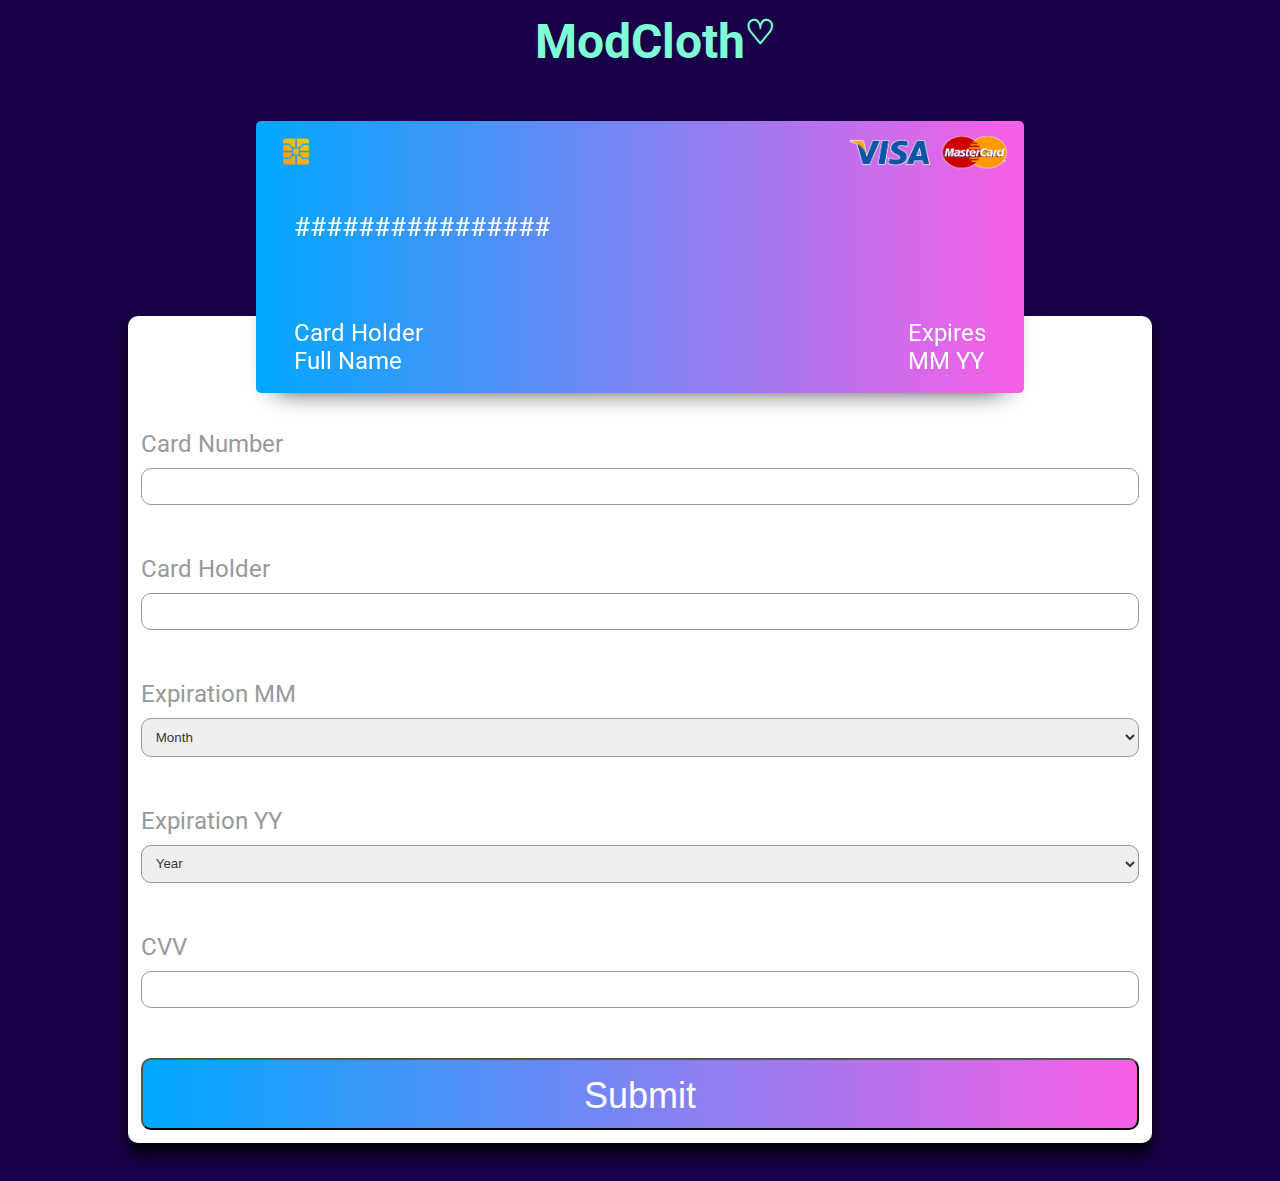
<file: creditCard.html>
<!DOCTYPE html>
<html lang="en">
<head>
    <meta charset="UTF-8">
    <meta http-equiv="X-UA-Compatible" content="IE=edge">
    <meta name="viewport" content="width=device-width, initial-scale=1.0">
    <title>Modcloth</title>
    <link rel="icon" href="Main icon.webp" type="image/x-icon">
    <link rel="stylesheet" href="creditCard.css">
    <script defer src="creditCard.JS"></script>
</head>
<body>
    <header>
        <h1><a href="index.html"> ModCloth</a></h1>
    </header>
    <main>
        <div class="container">
            <div class="card-container">
                <div class="front">
                    <div class="image">
                        <img src="./Images/chip.png" alt="">
                        <img  class="visa"src="./Images/visa.png" alt="">
                    </div>
                    <div class="card-number-box">################</div>
                    <div class="flexbox">
                        <div class="box">
                            <span>Card Holder</span>
                            <div class="card-holder-name">Full Name</div>
                        </div>
                        <div class="box">
                            <span>Expires</span>
                            <div class="expiration">
                                <span class="exp-month">MM</span>
                                <span class="exp-year">YY</span>
                            </div>
                        </div>
                    </div>
                </div>
                <div class="backSide">
                    <div class="blackLine"></div>
                    <div class="cvvInfo">
                        <span>CVV</span>
                        <div class="cvvInfoBox"></div>
                        <img src="./Images/visa.png" alt="">
                    </div> 
                </div>
            </div>
            <form action="">
                <div class="inputBox">
                    <span>Card Number</span>
                    <input type="text" maxlength="16" class="card-number-input">
                </div>
                <div class="inputBox">
                    <span>Card Holder</span>
                    <input type="text" class="card-holder-input">
                </div>
                <div class="flexBox">
                    <div class="inputBox">
                        <span>Expiration MM</span>
                        <select name="" id="" class="month-input">
                            <option value="month" selected disabled>Month</option>
                            <option value="01">01</option>
                            <option value="02">02</option>
                            <option value="03">03</option>
                            <option value="04">04</option>
                            <option value="05">05</option>
                            <option value="06">06</option>
                            <option value="07">07</option>
                            <option value="08">08</option>
                            <option value="09">09</option>
                            <option value="10">10</option>
                            <option value="11">11</option>
                            <option value="12">12</option>
                        </select>
                    </div>
                    <div class="inputBox">
                        <span>Expiration YY</span>
                        <select name="" id="" class="year-input">
                            <option value="year" selected disabled>Year</option>
                            <option value="2023">2023</option>
                            <option value="2024">2024</option>
                            <option value="2025">2025</option>
                            <option value="2026">2026</option>
                            <option value="2027">2027</option>
                            <option value="2028">2028</option>
                            <option value="2029">2029</option>
                            <option value="2030">2030</option>
                            <option value="2031">2031</option>
                            <option value="2032">2032</option>
                            <option value="2033">2033</option>
                            <option value="2034">2034</option>
                        </select>
                    </div>
                    <div class="inputBox">
                        <span>CVV</span>
                        <input type="text" maxlength="4"class="cvv-input">
                    </div>
                </div>
                    <button type="submit" value="Submit" class="submit-btn">Submit</button>
            </form>
        </div>
    </main>
</body>
</html>
</file>
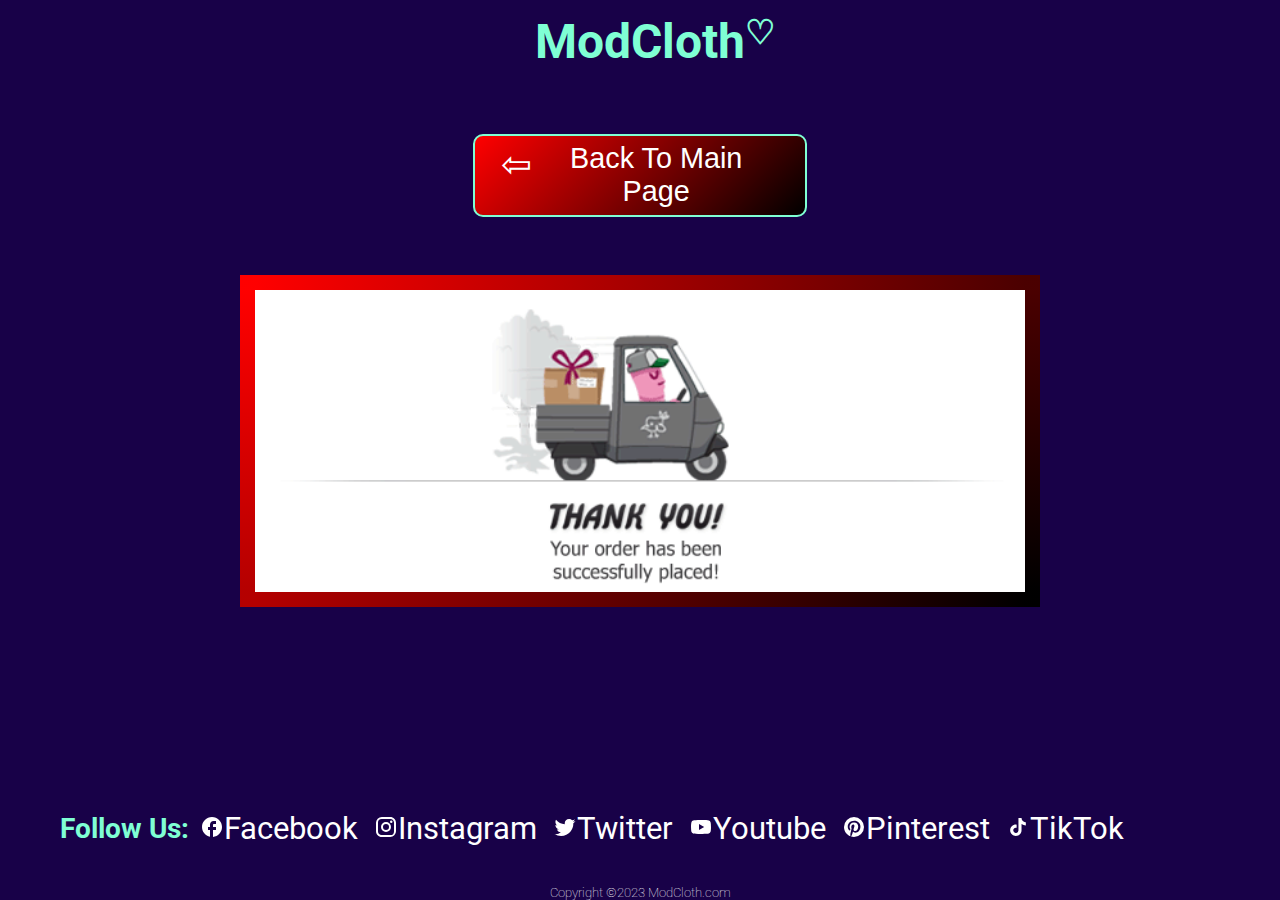
<file: Purchase.html>
<!DOCTYPE html>
<html lang="en">
<head>
    <meta charset="UTF-8">
    <meta http-equiv="X-UA-Compatible" content="IE=edge">
    <meta name="viewport" content="width=device-width, initial-scale=1.0">
    <title>ModCloth</title>
    <link rel="icon" href="Main icon.webp" type="image/x-icon">
    <link rel="stylesheet" href="Purchase.css">
</head>
<body>
    <header>
        <h1><a href="index.html"> ModCloth</a></h1>
        <a href="index.html"><button><span>⇦</span>Back To Main Page</button></a>
    </header>
    <main>
        <div class="mainDiv1">
            <figure>
                <img src="./Images/post-purchase-800x600.gif" alt="">
            </figure>
        </div>
    </main>
    <footer>
            <!-- <img src="FoooterFollow.webp" alt=""> -->
            <div class="icons">
                <h3>Follow Us:</h3>
                <nav>
                    <ul >
                        <li><a href="https://www.facebook.com/ModCloth"><svg xmlns="http://www.w3.org/2000/svg" width="1em" height="1em" viewBox="0 0 24 24"><path fill="currentColor" d="M22 12c0-5.52-4.48-10-10-10S2 6.48 2 12c0 4.84 3.44 8.87 8 9.8V15H8v-3h2V9.5C10 7.57 11.57 6 13.5 6H16v3h-2c-.55 0-1 .45-1 1v2h3v3h-3v6.95c5.05-.5 9-4.76 9-9.95z"/></svg><span>Facebook</span></a></li>
                        <li><a href="https://www.instagram.com/modcloth/"><svg xmlns="http://www.w3.org/2000/svg" width="1em" height="1em" viewBox="0 0 24 24"><path fill="currentColor" d="M7.8 2h8.4C19.4 2 22 4.6 22 7.8v8.4a5.8 5.8 0 0 1-5.8 5.8H7.8C4.6 22 2 19.4 2 16.2V7.8A5.8 5.8 0 0 1 7.8 2m-.2 2A3.6 3.6 0 0 0 4 7.6v8.8C4 18.39 5.61 20 7.6 20h8.8a3.6 3.6 0 0 0 3.6-3.6V7.6C20 5.61 18.39 4 16.4 4H7.6m9.65 1.5a1.25 1.25 0 0 1 1.25 1.25A1.25 1.25 0 0 1 17.25 8A1.25 1.25 0 0 1 16 6.75a1.25 1.25 0 0 1 1.25-1.25M12 7a5 5 0 0 1 5 5a5 5 0 0 1-5 5a5 5 0 0 1-5-5a5 5 0 0 1 5-5m0 2a3 3 0 0 0-3 3a3 3 0 0 0 3 3a3 3 0 0 0 3-3a3 3 0 0 0-3-3Z"/></svg><span>Instagram</span></a>
                        </li>
                        <li><a href="https://twitter.com/ModCloth"><svg xmlns="http://www.w3.org/2000/svg" width="1em" height="1em" viewBox="0 0 24 24"><path fill="currentColor" d="M22.46 6c-.77.35-1.6.58-2.46.69c.88-.53 1.56-1.37 1.88-2.38c-.83.5-1.75.85-2.72 1.05C18.37 4.5 17.26 4 16 4c-2.35 0-4.27 1.92-4.27 4.29c0 .34.04.67.11.98C8.28 9.09 5.11 7.38 3 4.79c-.37.63-.58 1.37-.58 2.15c0 1.49.75 2.81 1.91 3.56c-.71 0-1.37-.2-1.95-.5v.03c0 2.08 1.48 3.82 3.44 4.21a4.22 4.22 0 0 1-1.93.07a4.28 4.28 0 0 0 4 2.98a8.521 8.521 0 0 1-5.33 1.84c-.34 0-.68-.02-1.02-.06C3.44 20.29 5.7 21 8.12 21C16 21 20.33 14.46 20.33 8.79c0-.19 0-.37-.01-.56c.84-.6 1.56-1.36 2.14-2.23Z"/></svg><span>Twitter</span></a>
                        </li>
                        <li><a href="https://www.youtube.com/user/ModCloth"><svg xmlns="http://www.w3.org/2000/svg" width="1em" height="1em" viewBox="0 0 24 24"><path fill="currentColor" d="m10 15l5.19-3L10 9v6m11.56-7.83c.13.47.22 1.1.28 1.9c.07.8.1 1.49.1 2.09L22 12c0 2.19-.16 3.8-.44 4.83c-.25.9-.83 1.48-1.73 1.73c-.47.13-1.33.22-2.65.28c-1.3.07-2.49.1-3.59.1L12 19c-4.19 0-6.8-.16-7.83-.44c-.9-.25-1.48-.83-1.73-1.73c-.13-.47-.22-1.1-.28-1.9c-.07-.8-.1-1.49-.1-2.09L2 12c0-2.19.16-3.8.44-4.83c.25-.9.83-1.48 1.73-1.73c.47-.13 1.33-.22 2.65-.28c1.3-.07 2.49-.1 3.59-.1L12 5c4.19 0 6.8.16 7.83.44c.9.25 1.48.83 1.73 1.73Z"/></svg><span>Youtube</span></a>
                        </li>
                        <li><a href="https://www.pinterest.com/modcloth/"><svg xmlns="http://www.w3.org/2000/svg" width="1em" height="1em" viewBox="0 0 24 24"><path fill="currentColor" d="M9.04 21.54c.96.29 1.93.46 2.96.46a10 10 0 0 0 10-10A10 10 0 0 0 12 2A10 10 0 0 0 2 12c0 4.25 2.67 7.9 6.44 9.34c-.09-.78-.18-2.07 0-2.96l1.15-4.94s-.29-.58-.29-1.5c0-1.38.86-2.41 1.84-2.41c.86 0 1.26.63 1.26 1.44c0 .86-.57 2.09-.86 3.27c-.17.98.52 1.84 1.52 1.84c1.78 0 3.16-1.9 3.16-4.58c0-2.4-1.72-4.04-4.19-4.04c-2.82 0-4.48 2.1-4.48 4.31c0 .86.28 1.73.74 2.3c.09.06.09.14.06.29l-.29 1.09c0 .17-.11.23-.28.11c-1.28-.56-2.02-2.38-2.02-3.85c0-3.16 2.24-6.03 6.56-6.03c3.44 0 6.12 2.47 6.12 5.75c0 3.44-2.13 6.2-5.18 6.2c-.97 0-1.92-.52-2.26-1.13l-.67 2.37c-.23.86-.86 2.01-1.29 2.7v-.03Z"/></svg><span>Pinterest</span></a>
                        </li>
                        <li><a href="https://www.tiktok.com/@modcloth"><svg xmlns="http://www.w3.org/2000/svg" width="1em" height="1em" viewBox="0 0 24 24"><path fill="currentColor" d="M16.6 5.82s.51.5 0 0A4.278 4.278 0 0 1 15.54 3h-3.09v12.4a2.592 2.592 0 0 1-2.59 2.5c-1.42 0-2.6-1.16-2.6-2.6c0-1.72 1.66-3.01 3.37-2.48V9.66c-3.45-.46-6.47 2.22-6.47 5.64c0 3.33 2.76 5.7 5.69 5.7c3.14 0 5.69-2.55 5.69-5.7V9.01a7.35 7.35 0 0 0 4.3 1.38V7.3s-1.88.09-3.24-1.48z"/></svg><span>TikTok</span></a>
                        </li>
                    </ul>
                </nav>    
            </div>
            <p Class="CopyFooter">Copyright &copy;2023 ModCloth.com</p>
        
    </footer>
</body>
</html>
</file>
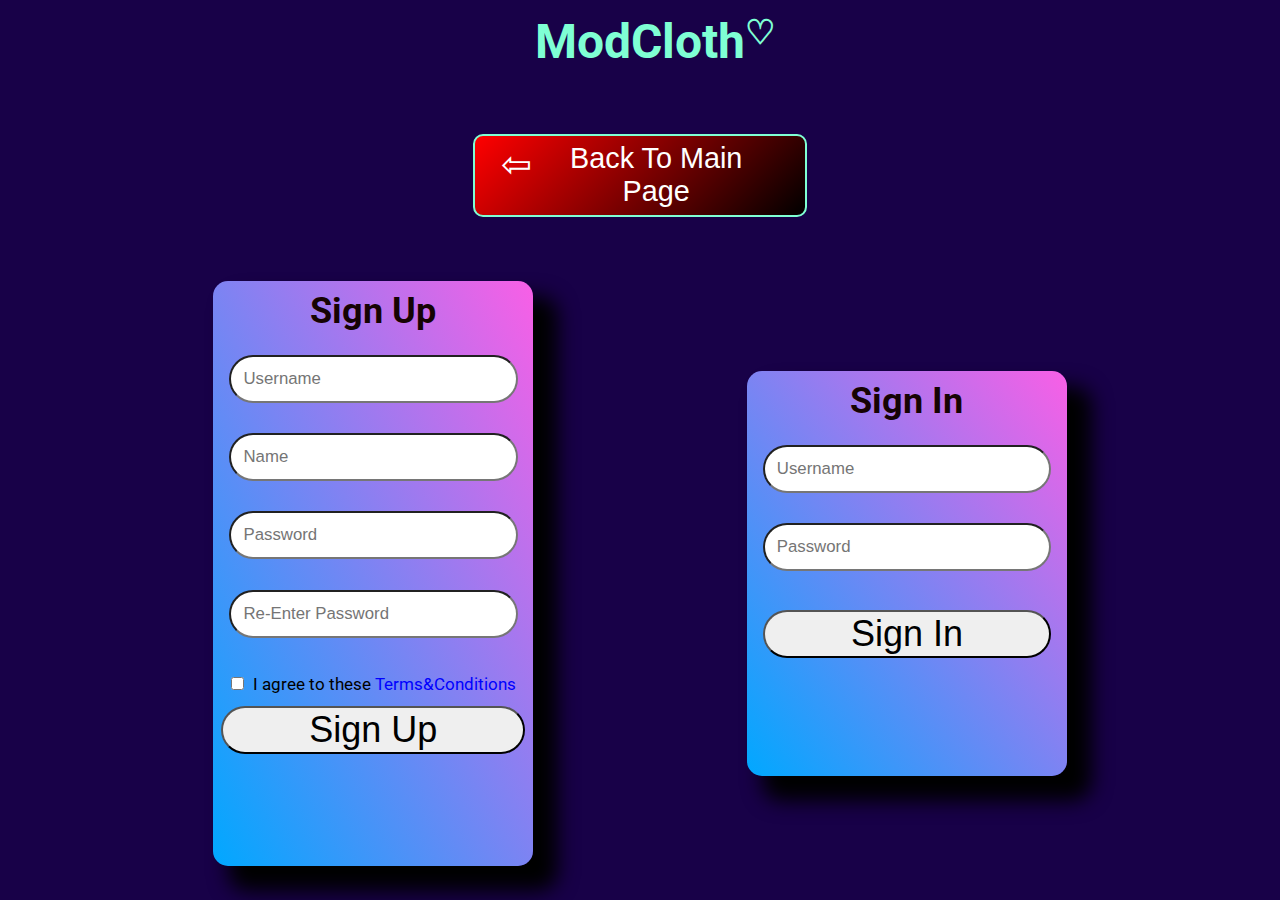
<file: SignIn.html>
<!DOCTYPE html>
<html lang="en">
<head>
    <meta charset="UTF-8">
    <meta http-equiv="X-UA-Compatible" content="IE=edge">
    <meta name="viewport" content="width=device-width, initial-scale=1.0">
    <title>ModCloth</title>
    <link rel="icon" href="Main icon.webp" type="image/x-icon">
    <link rel="stylesheet" href="SignIn.css">
    <script defer src="index2.js"></script>
</head>
<body>
    <header>
        <h1><a href="index.html"> ModCloth</a></h1>
        <a href="index.html"><button><span>⇦</span>Back To Main Page</button></a>
    </header>
    <main>
        <div class="Sign">
            <form  class="Signup" id="Form1" action="https:httpbin.org/get" method="get">
                    <h2>Sign Up</h2>
                    <div class="inputs">
                        <input type="text" autocomplete="on" placeholder="Username" required>
                        <input type="text" autocomplete="on" placeholder="Name" required>
                        <input type="password" autocomplete="on" placeholder="Password" required>
                        <input type="password" autocomplete="on" placeholder="Re-Enter Password" required>
                    </div>
                    <div class="terms">
                        <input autocomplete="on" type="checkbox" required>
                        <label for="checkbox">I agree to these <a href="">Terms&Conditions</a></label>
                        <br>
                        <button type="submit" class="SignupButton" required>Sign Up</button>
                    </div>
            </form>
            <form class="Signin"id="Form2" action="https:httpbin.org/get" method="get">
                    <h2>Sign In</h2>
                    <div class="inputs">
                        <input type="text" autocomplete="on" placeholder="Username" required>
                        <input type="password" autocomplete="on" placeholder="Password" required>
                        <button type="submit"class="SigninButton">Sign In</button>
                </div>
            </form>
        </div>
    </main>
</body>
</html>
</file>
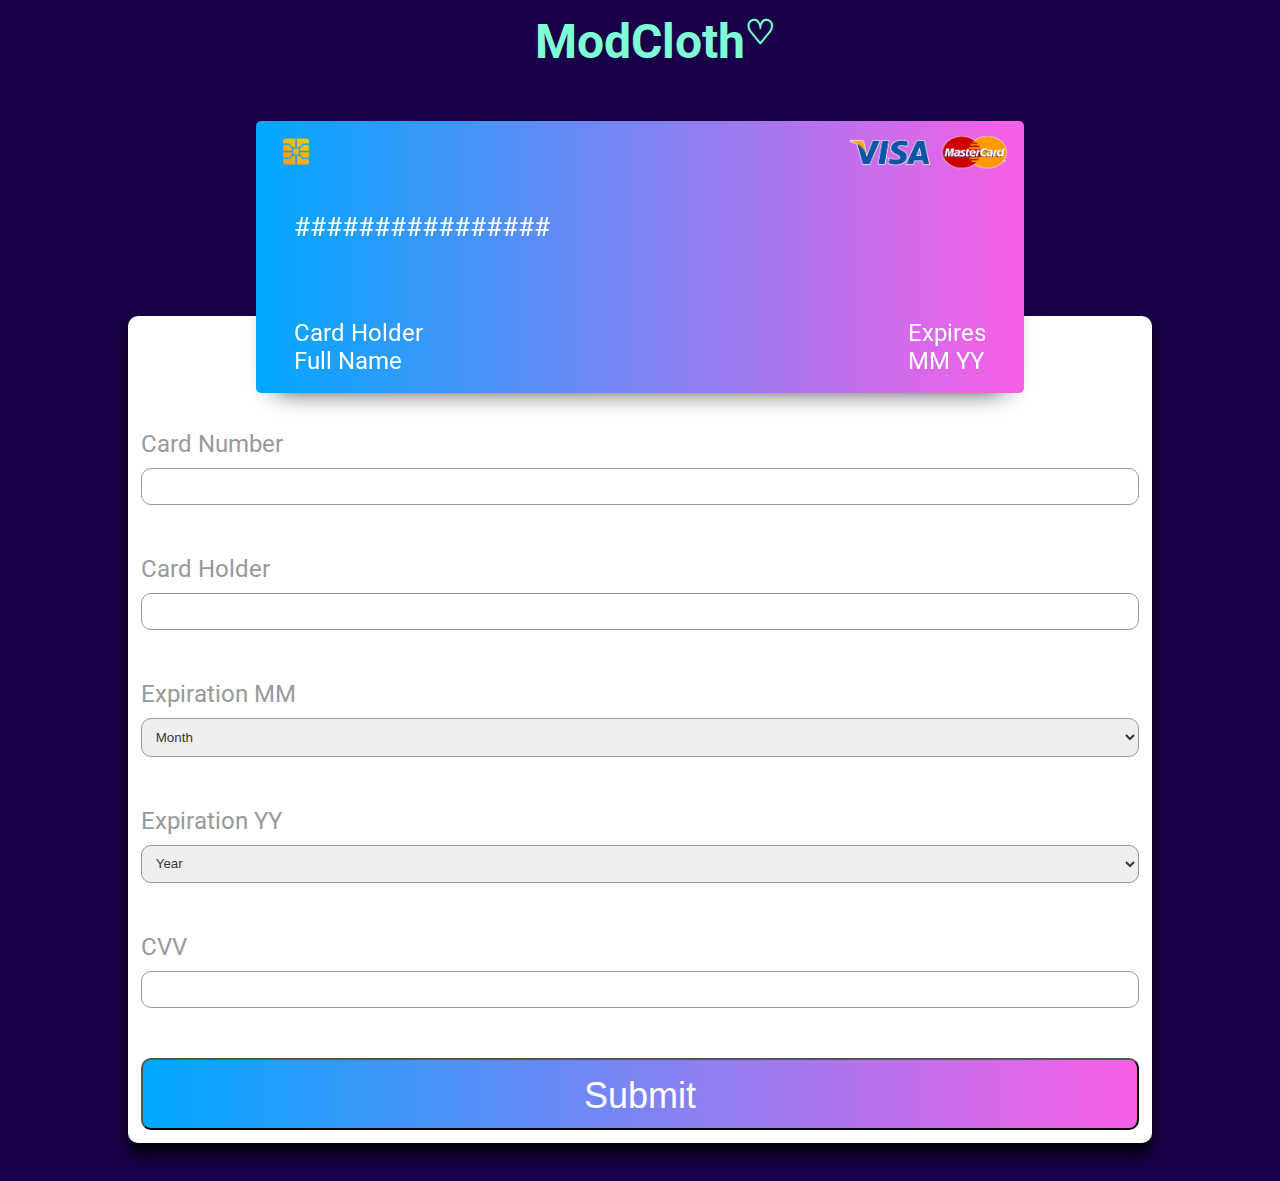
<file: Html/creditCard.html>
<!DOCTYPE html>
<html lang="en">
<head>
    <meta charset="UTF-8">
    <meta http-equiv="X-UA-Compatible" content="IE=edge">
    <meta name="viewport" content="width=device-width, initial-scale=1.0">
    <title>Modcloth</title>
    <link rel="icon" href="../Images/Main icon.webp" type="image/x-icon">
    <link rel="stylesheet" href="../Css/creditCard.css">
    <script defer src="../Js/creditCard.JS"></script>
</head>
<body>
    <header>
        <h1><a href="index.html"> ModCloth</a></h1>
    </header>
    <main>
        <div class="container">
            <div class="card-container">
                <div class="front">
                    <div class="image">
                        <img src="../Images/chip.png" alt="">
                        <img  class="visa"src="../Images/visa.png" alt="">
                    </div>
                    <div class="card-number-box">################</div>
                    <div class="flexbox">
                        <div class="box">
                            <span>Card Holder</span>
                            <div class="card-holder-name">Full Name</div>
                        </div>
                        <div class="box">
                            <span>Expires</span>
                            <div class="expiration">
                                <span class="exp-month">MM</span>
                                <span class="exp-year">YY</span>
                            </div>
                        </div>
                    </div>
                </div>
                <div class="backSide">
                    <div class="blackLine"></div>
                    <div class="cvvInfo">
                        <span>CVV</span>
                        <div class="cvvInfoBox"></div>
                        <img src="../Images/visa.png" alt="">
                    </div> 
                </div>
            </div>
            <form action="">
                <div class="inputBox">
                    <span>Card Number</span>
                    <input type="text" maxlength="16" class="card-number-input">
                </div>
                <div class="inputBox">
                    <span>Card Holder</span>
                    <input type="text" class="card-holder-input">
                </div>
                <div class="flexBox">
                    <div class="inputBox">
                        <span>Expiration MM</span>
                        <select name="" id="" class="month-input">
                            <option value="month" selected disabled>Month</option>
                            <option value="01">01</option>
                            <option value="02">02</option>
                            <option value="03">03</option>
                            <option value="04">04</option>
                            <option value="05">05</option>
                            <option value="06">06</option>
                            <option value="07">07</option>
                            <option value="08">08</option>
                            <option value="09">09</option>
                            <option value="10">10</option>
                            <option value="11">11</option>
                            <option value="12">12</option>
                        </select>
                    </div>
                    <div class="inputBox">
                        <span>Expiration YY</span>
                        <select name="" id="" class="year-input">
                            <option value="year" selected disabled>Year</option>
                            <option value="2023">2023</option>
                            <option value="2024">2024</option>
                            <option value="2025">2025</option>
                            <option value="2026">2026</option>
                            <option value="2027">2027</option>
                            <option value="2028">2028</option>
                            <option value="2029">2029</option>
                            <option value="2030">2030</option>
                            <option value="2031">2031</option>
                            <option value="2032">2032</option>
                            <option value="2033">2033</option>
                            <option value="2034">2034</option>
                        </select>
                    </div>
                    <div class="inputBox">
                        <span>CVV</span>
                        <input type="text" maxlength="4"class="cvv-input">
                    </div>
                </div>
                    <button type="submit" value="Submit" class="submit-btn">Submit</button>
            </form>
        </div>
    </main>
</body>
</html>
</file>
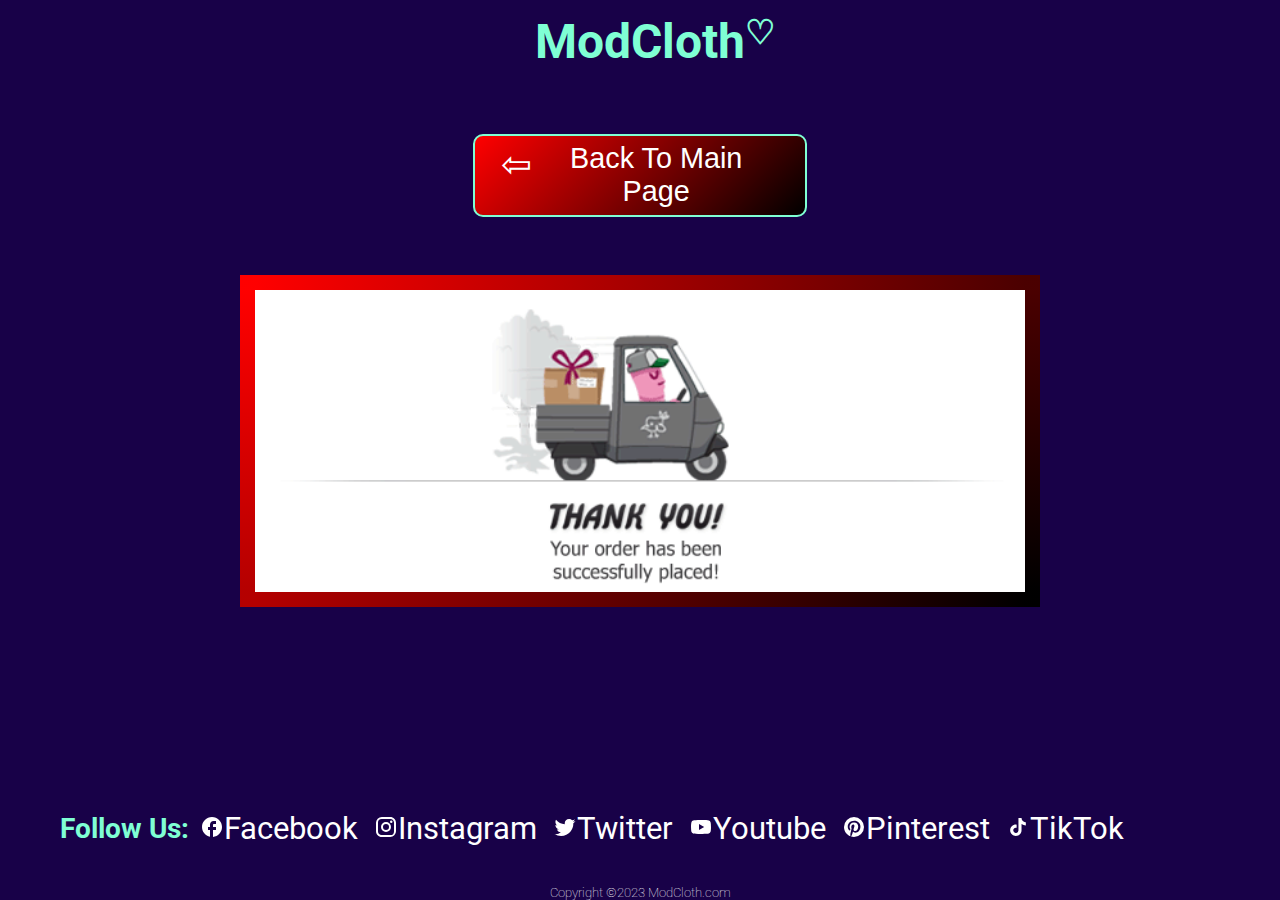
<file: Html/Purchase.html>
<!DOCTYPE html>
<html lang="en">
<head>
    <meta charset="UTF-8">
    <meta http-equiv="X-UA-Compatible" content="IE=edge">
    <meta name="viewport" content="width=device-width, initial-scale=1.0">
    <title>ModCloth</title>
    <link rel="icon" href="../Images/Main icon.webp" type="image/x-icon">
    <link rel="stylesheet" href="../Css/Purchase.css">
</head>
<body>
    <header>
        <h1><a href="index.html"> ModCloth</a></h1>
        <a href="index.html"><button><span>⇦</span>Back To Main Page</button></a>
    </header>
    <main>
        <div class="mainDiv1">
            <figure>
                <img src="../Images/post-purchase-800x600.gif" alt="">
            </figure>
        </div>
    </main>
    <footer>
            <!-- <img src="FoooterFollow.webp" alt=""> -->
            <div class="icons">
                <h3>Follow Us:</h3>
                <nav>
                    <ul >
                        <li><a href="https://www.facebook.com/ModCloth"><svg xmlns="http://www.w3.org/2000/svg" width="1em" height="1em" viewBox="0 0 24 24"><path fill="currentColor" d="M22 12c0-5.52-4.48-10-10-10S2 6.48 2 12c0 4.84 3.44 8.87 8 9.8V15H8v-3h2V9.5C10 7.57 11.57 6 13.5 6H16v3h-2c-.55 0-1 .45-1 1v2h3v3h-3v6.95c5.05-.5 9-4.76 9-9.95z"/></svg><span>Facebook</span></a></li>
                        <li><a href="https://www.instagram.com/modcloth/"><svg xmlns="http://www.w3.org/2000/svg" width="1em" height="1em" viewBox="0 0 24 24"><path fill="currentColor" d="M7.8 2h8.4C19.4 2 22 4.6 22 7.8v8.4a5.8 5.8 0 0 1-5.8 5.8H7.8C4.6 22 2 19.4 2 16.2V7.8A5.8 5.8 0 0 1 7.8 2m-.2 2A3.6 3.6 0 0 0 4 7.6v8.8C4 18.39 5.61 20 7.6 20h8.8a3.6 3.6 0 0 0 3.6-3.6V7.6C20 5.61 18.39 4 16.4 4H7.6m9.65 1.5a1.25 1.25 0 0 1 1.25 1.25A1.25 1.25 0 0 1 17.25 8A1.25 1.25 0 0 1 16 6.75a1.25 1.25 0 0 1 1.25-1.25M12 7a5 5 0 0 1 5 5a5 5 0 0 1-5 5a5 5 0 0 1-5-5a5 5 0 0 1 5-5m0 2a3 3 0 0 0-3 3a3 3 0 0 0 3 3a3 3 0 0 0 3-3a3 3 0 0 0-3-3Z"/></svg><span>Instagram</span></a>
                        </li>
                        <li><a href="https://twitter.com/ModCloth"><svg xmlns="http://www.w3.org/2000/svg" width="1em" height="1em" viewBox="0 0 24 24"><path fill="currentColor" d="M22.46 6c-.77.35-1.6.58-2.46.69c.88-.53 1.56-1.37 1.88-2.38c-.83.5-1.75.85-2.72 1.05C18.37 4.5 17.26 4 16 4c-2.35 0-4.27 1.92-4.27 4.29c0 .34.04.67.11.98C8.28 9.09 5.11 7.38 3 4.79c-.37.63-.58 1.37-.58 2.15c0 1.49.75 2.81 1.91 3.56c-.71 0-1.37-.2-1.95-.5v.03c0 2.08 1.48 3.82 3.44 4.21a4.22 4.22 0 0 1-1.93.07a4.28 4.28 0 0 0 4 2.98a8.521 8.521 0 0 1-5.33 1.84c-.34 0-.68-.02-1.02-.06C3.44 20.29 5.7 21 8.12 21C16 21 20.33 14.46 20.33 8.79c0-.19 0-.37-.01-.56c.84-.6 1.56-1.36 2.14-2.23Z"/></svg><span>Twitter</span></a>
                        </li>
                        <li><a href="https://www.youtube.com/user/ModCloth"><svg xmlns="http://www.w3.org/2000/svg" width="1em" height="1em" viewBox="0 0 24 24"><path fill="currentColor" d="m10 15l5.19-3L10 9v6m11.56-7.83c.13.47.22 1.1.28 1.9c.07.8.1 1.49.1 2.09L22 12c0 2.19-.16 3.8-.44 4.83c-.25.9-.83 1.48-1.73 1.73c-.47.13-1.33.22-2.65.28c-1.3.07-2.49.1-3.59.1L12 19c-4.19 0-6.8-.16-7.83-.44c-.9-.25-1.48-.83-1.73-1.73c-.13-.47-.22-1.1-.28-1.9c-.07-.8-.1-1.49-.1-2.09L2 12c0-2.19.16-3.8.44-4.83c.25-.9.83-1.48 1.73-1.73c.47-.13 1.33-.22 2.65-.28c1.3-.07 2.49-.1 3.59-.1L12 5c4.19 0 6.8.16 7.83.44c.9.25 1.48.83 1.73 1.73Z"/></svg><span>Youtube</span></a>
                        </li>
                        <li><a href="https://www.pinterest.com/modcloth/"><svg xmlns="http://www.w3.org/2000/svg" width="1em" height="1em" viewBox="0 0 24 24"><path fill="currentColor" d="M9.04 21.54c.96.29 1.93.46 2.96.46a10 10 0 0 0 10-10A10 10 0 0 0 12 2A10 10 0 0 0 2 12c0 4.25 2.67 7.9 6.44 9.34c-.09-.78-.18-2.07 0-2.96l1.15-4.94s-.29-.58-.29-1.5c0-1.38.86-2.41 1.84-2.41c.86 0 1.26.63 1.26 1.44c0 .86-.57 2.09-.86 3.27c-.17.98.52 1.84 1.52 1.84c1.78 0 3.16-1.9 3.16-4.58c0-2.4-1.72-4.04-4.19-4.04c-2.82 0-4.48 2.1-4.48 4.31c0 .86.28 1.73.74 2.3c.09.06.09.14.06.29l-.29 1.09c0 .17-.11.23-.28.11c-1.28-.56-2.02-2.38-2.02-3.85c0-3.16 2.24-6.03 6.56-6.03c3.44 0 6.12 2.47 6.12 5.75c0 3.44-2.13 6.2-5.18 6.2c-.97 0-1.92-.52-2.26-1.13l-.67 2.37c-.23.86-.86 2.01-1.29 2.7v-.03Z"/></svg><span>Pinterest</span></a>
                        </li>
                        <li><a href="https://www.tiktok.com/@modcloth"><svg xmlns="http://www.w3.org/2000/svg" width="1em" height="1em" viewBox="0 0 24 24"><path fill="currentColor" d="M16.6 5.82s.51.5 0 0A4.278 4.278 0 0 1 15.54 3h-3.09v12.4a2.592 2.592 0 0 1-2.59 2.5c-1.42 0-2.6-1.16-2.6-2.6c0-1.72 1.66-3.01 3.37-2.48V9.66c-3.45-.46-6.47 2.22-6.47 5.64c0 3.33 2.76 5.7 5.69 5.7c3.14 0 5.69-2.55 5.69-5.7V9.01a7.35 7.35 0 0 0 4.3 1.38V7.3s-1.88.09-3.24-1.48z"/></svg><span>TikTok</span></a>
                        </li>
                    </ul>
                </nav>    
            </div>
            <p Class="CopyFooter">Copyright &copy;2023 ModCloth.com</p>
        
    </footer>
</body>
</html>
</file>
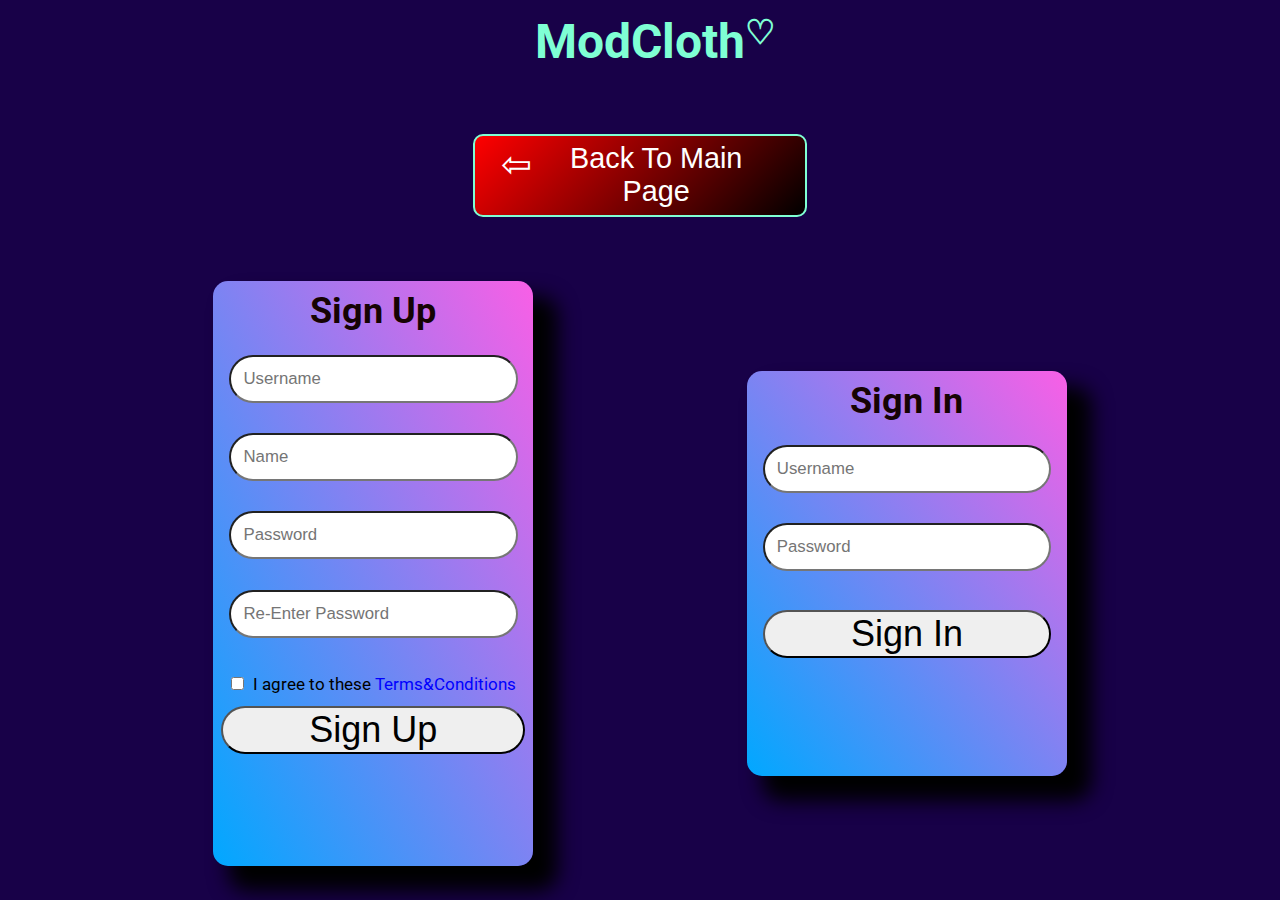
<file: Html/SignIn.html>
<!DOCTYPE html>
<html lang="en">
<head>
    <meta charset="UTF-8">
    <meta http-equiv="X-UA-Compatible" content="IE=edge">
    <meta name="viewport" content="width=device-width, initial-scale=1.0">
    <title>ModCloth</title>
    <link rel="icon" href="../Images/Main icon.webp" type="image/x-icon">
    <link rel="stylesheet" href="../Css/SignIn.css">
    <script defer src="../Js/Signin.js"></script>
</head>
<body>
    <header>
        <h1><a href="index.html"> ModCloth</a></h1>
        <a href="index.html"><button><span>⇦</span>Back To Main Page</button></a>
    </header>
    <main>
        <div class="Sign">
            <form  class="Signup" id="Form1" action="https:httpbin.org/get" method="get">
                    <h2>Sign Up</h2>
                    <div class="inputs">
                        <input type="text" autocomplete="on" placeholder="Username" required>
                        <input type="text" autocomplete="on" placeholder="Name" required>
                        <input type="password" autocomplete="on" placeholder="Password" required>
                        <input type="password" autocomplete="on" placeholder="Re-Enter Password" required>
                    </div>
                    <div class="terms">
                        <input autocomplete="on" type="checkbox" required>
                        <label for="checkbox">I agree to these <a href="">Terms&Conditions</a></label>
                        <br>
                        <button type="submit" class="SignupButton" required>Sign Up</button>
                    </div>
            </form>
            <form class="Signin"id="Form2" action="https:httpbin.org/get" method="get">
                    <h2>Sign In</h2>
                    <div class="inputs">
                        <input type="text" autocomplete="on" placeholder="Username" required>
                        <input type="password" autocomplete="on" placeholder="Password" required>
                        <button type="submit"class="SigninButton">Sign In</button>
                </div>
            </form>
        </div>
    </main>
</body>
</html>
</file>
<file: creditCard.css>
@import url('https://fonts.googleapis.com/css2?family=Roboto&display=swap');

*,*::after,*::before{
    box-sizing: border-box;
    padding:0;
    margin:0;
}
html{
    scroll-behavior: smooth;
}

body{
    background-color: #180148;
    color:black;
    font-size:150%;
    font-family: 'Roboto', sans-serif;
    min-height:100vh;
    display:flex;
    flex-direction: column;
}

h1{
    text-align: center;
    position:relative;
    cursor:pointer;
    color:aquamarine;
    margin:1% 0;
}
h1::after{
    content: "♡";
    position: absolute;
    top:0;
    font-size:70%;
}
header a:hover, header a:active, header a:visited{
    color:aquamarine
}
header a{
    color:aquamarine;
    text-decoration: none;
}
header{
    margin-bottom:3%;
}
/*header*//*header*//*header*//*header*//*header*//*header*//*header*//*header*/

.container{
    min-height: 70vh;
    display:flex;
    align-items: center;
    justify-content: center;
    flex-flow:column wrap;
    
}

.container form{
    background-color: #fff;
    box-shadow:0px 10px 15px black;
    padding:1%;
    width:40%;
    padding-top:5%;
    border-radius:10px
    
}

.container form .inputBox{
    margin-top:5%;
}

.inputBox span{
    display:block;
    color:#999;
    padding-bottom:1%;
}

.inputBox select, .inputBox input{
    width:100%;
    border:1px solid #999;
    padding:1%;
    border-radius:10px;
    color:rgb(56, 53, 53);
}
.cvv-input{
    text-indent: 3%;
}
.flexBox{
    display:flex;
    gap:10%;
}

.flexBox .inputBox{
    flex: 1 1 25%;
}

.submit-btn{
    background-image: linear-gradient(to right, rgb(0 168 255), rgb(249 95 230));
    width:100%;
    height:8vh;
    margin-top:5%;
    padding:1.5%;
    cursor:pointer;
    font-size:150%;
    border-radius:10px;
    transition:0.2s linear;
    color:white;
}

.submit-btn:hover{
    opacity:0.8;
    letter-spacing:5px;
}

.container .card-container{
    margin-bottom:-6%;
    position: relative;
    height:17rem;
    width:33rem;
}

.front {
    position: absolute;
    top:0;
    left:0;
    height:100%;
    width:100%;
    background-image: linear-gradient(to right, rgb(0 168 255), rgb(249 95 230));
    border-radius:5px;
    backface-visibility: hidden;
    box-shadow:0px 15px 25px -20px black;
    transform:perspective(1000px) rotateY(0deg);
    transition:transform 1s ease-out
}
.front .image{
    display:flex;
    align-items: center;
    justify-content: space-between;
    padding-top:1%;
    padding-right:2%;
}

img{
    width:5rem;
}
.visa{
    width:10rem;
}

.card-number-box{
    padding:5%;
    color:white;
    font-size:110%;
}
.flexbox{
    display:flex;
}

.flexbox .box:nth-child(1){
    margin-right:auto;
}

.flexbox .box{
    color:white;
    padding:5%;
}
.backSide{
    position: absolute;
    top:0;
    left:0;
    width:100%;
    height:100%;
    background-image: linear-gradient(to right, rgb(0 168 255), rgb(249 95 230));
    border-radius:5px;
    backface-visibility: hidden;
    text-align: right;
    box-shadow:0px 15px 25px -20px black;
    padding-top:5%;
    transform:perspective(1000px) rotateY(180deg);
    transition:transform 1s ease-out
}

.blackLine{
    background-color: black;
    width:100%;
    height:3rem
}

.cvvInfo{
    display:flex;
    flex-direction: column;
    align-items: flex-end;
    margin-right:5%;
    gap:1.5rem;
    color:#333;
    margin-top:6%
}
.cvvInfo span{
    color:white;
}
.cvvInfoBox{
    background-color: #fff;
    height:2rem;
    width:90%;
    border-radius:5px;
    
}
main a:hover, main a:active, main a:visited{
    color:white
}
main a{
    color:white;
    text-decoration: none;
}
main{
    margin-bottom:3%;
}

/*media*//*media*//*media*//*media*//*media*//*media*//*media*//*media*//*media*/

@media(max-width:1520px){
    .flexBox{
        gap:2%;
    }
}
@media(max-width:1367px){
    .flexBox{
        flex-direction: column;
    }
    .cvv-input{
        text-indent: 1%;
    }
    .cvvInfo{
        gap:1rem;
    }
    .container form{
        width:80%;
    }
    .container .card-container{
        width:60%;
    }
}
@media(max-width:600px){
    .container .card-container{
        height:15rem;
    }
    .submit-btn{
        font-size:100%;
    }
    .container .card-container{
        width:70%;
    }
}
@media(max-width:430px){
    .container form{
        width:90%;
    }
    .container .card-container{
        width:80%;
    }
}
@media(max-width:380px){
    .container form{
        width:90%;
    }
    .container .card-container{
        height:10rem;
        font-size:60%;
    }
    img{
        width:3rem;
    }
    .visa{
        width:6rem;
    }
    .blackLine{
        height:2rem;
    }
    .cvvInfo{
        gap:1rem;
    }
    .cvvInfo img{
        width:4rem;
    }
    .cvvInfoBox{
        height:1.5rem;
        padding:1%;
    }
}
</file>
<file: Purchase.css>
@import url('https://fonts.googleapis.com/css2?family=Roboto&display=swap');

*,*::after,*::before{
    box-sizing: border-box;
    padding:0;
    margin:0;
}
html{
    scroll-behavior: smooth;
}

body{
    background-color: #180148;
    color:white;
    font-size:150%;
    font-family: 'Roboto', sans-serif;
    min-height:100vh;
    display:flex;
    flex-direction: column;
}

h1{
    text-align: center;
    position:relative;
    cursor:pointer;
    color:aquamarine;
    margin:1% 0;
}
h1::after{
    content: "♡";
    position: absolute;
    top:0;
    font-size:70%;
}
header a:hover, header a:active, header a:visited{
    color:aquamarine
}
header a{
    color:aquamarine;
    text-decoration: none;
}

/*header*//*header*//*header*//*header*//*header*//*header*/
main{
    height:40vh;
    flex-grow:1;
    display:flex;
    align-items: center;
    
}
.mainDiv1{
    width:50rem;
    height:50vh;
    margin:3% auto 0 auto;
    
}

main div img{
    width:100%;
    height:100%;
    object-fit: cover;
    border:15px ridge;
    border-image:linear-gradient(135deg,red,black) 1;
}
header button{
    border:2px solid aquamarine;
    background-image: linear-gradient(135deg,red 0%,black);
    margin:5% auto 0 auto;
    font-size:120%;
    display:flex;
    padding:0.5% 2% 0.5% 2%;
    cursor:pointer;
    color:white;
    border-radius:10px;
}
header button:hover{
    transform:scale(1.1)
}

span{
    font-size:130%;
    margin-right:0.5%;
}
main a{
    text-decoration: none;
}
main a:visited, main a:hover, main a:active{
    color:white;
}
/*footer*/
footer{
    margin-top:5%;
}
.icons{
    display:flex;
    align-items: center;
    margin-left:4.7%
}
.icons ul {
    display: flex;
    flex-wrap:wrap; 
    align-items: center;
    gap:1rem;
    margin-left:1%
}
footer nav{
    width:100%;
}
footer li{
    list-style-type: none;
    cursor:pointer;
    white-space: nowrap;
}
footer h3{
    color:aquamarine;
    white-space:nowrap
}
.CopyFooter{
    font-size:small;
    font-weight: 100;
    margin-top:3%;
    text-align: center;
}
footer a{
    color:white;
    text-decoration: none;
}
footer a:visited{
    color:white;
}
footer a:active, footer a:hover{
    color:red;
}

/*footer*/

@media(max-width:900px) {
    .mainDiv1{
        width:40rem;
        height:40vh;
    }
}
@media(max-width:700px) {
    .mainDiv1{
        width:30rem;
        height:30vh;
    }
}
@media(max-width:650px) {
    footer h3{
        font-size:90%;
    }
    li{
        font-size:80%;
    }

}
@media(max-width:550px) {
    .mainDiv1{
        width:25rem;
        height:20vh;
    }
    .icons ul{
        flex-direction: column;
    }
}
@media(max-width:450px) {
    .mainDiv1{
        width:20rem;
        height:20vh;
    }
}
@media(max-width:350px) {
    .mainDiv1{
        width:18rem;
        height:30vh;
    }
}
</file>
<file: SignIn.css>
@import url('https://fonts.googleapis.com/css2?family=Roboto&display=swap');

*,*::after,*::before{
    box-sizing: border-box;
    padding:0;
    margin:0;
}
html{
    scroll-behavior: smooth;
}

body{
    background-color: #180148;
    color:white;
    font-size:150%;
    font-family: 'Roboto', sans-serif;
}

h1{
    text-align: center;
    position:relative;
    cursor:pointer;
    color:aquamarine;
    margin:1% 0;
}
h1::after{
    content: "♡";
    position: absolute;
    top:0;
    font-size:70%;
}

header a:hover, header a:active, header a:visited{
    color:aquamarine
}
header a{
    color:aquamarine;
    text-decoration: none;
}
/*Main*//*Main*//*Main*//*Main*//*Main*//*Main*//*Main*//*Main*//*Main*//*Main*/

.Signup{
    background-image: linear-gradient(to top right, rgb(0 168 255), rgb(249 95 230));
    width:25%;
    height:65vh;
    margin-top:5%;
    border-radius:15px;
    box-shadow: 20px 20px 20px 5px black;
}

.Signin{
    background-image: linear-gradient(to top right, rgb(0 168 255), rgb(249 95 230));
    width:25%;
    height:45vh;
    margin-top:5%;
    border-radius:15px;
    box-shadow: 20px 20px 20px 5px black;
}
.Sign{
    display:flex;
    flex-wrap:wrap;
    align-items: center;
    justify-content: space-evenly;
}
.Sign h2{
    color:#160303
}
h2{
    color:aquamarine;
    text-align: center;
    margin-top:3%;
}
header button{
    border:2px solid aquamarine;
    background-image: linear-gradient(135deg,red 0%,black);
    margin:5% auto 0 auto;
    font-size:120%;
    display:flex;
    padding:0.5% 2% 0.5% 2%;
    cursor:pointer;
    color:white;
    max-width:90%;
    border-radius:10px;
    
}
header button:hover{
    transform:scale(1.1)
}

span{
    font-size:130%;
    margin-right:0.5%;
}
.inputs{
    margin-top:7%;
    display:flex;
    flex-direction: column;
    flex-wrap:wrap;
    align-items: flex-start;
    margin-left:5%;
    
}
.inputs input{
    width:95%;
    margin-bottom:10%;
    height:3rem;
    border-radius:30px;
    padding-left:4%;
    font-size:70%;
}
.terms{
    text-align: center;
}
label{
    color:black;
    font-size:70%;
    margin-left:1%;
}
.terms a{
    text-decoration: none;
    color:blue;
}

.SignupButton{
    width:95%;
    margin-top:3%;
    height:3rem;
    border-radius:30px;
    font-size:150%;
    cursor:pointer;
    color:#000000
}
.SigninButton{
    width:95%;
    margin-top:3%;
    height:3rem;
    border-radius:30px;
    font-size:150%;
    cursor:pointer;
    color:#000000;
    
}
input:focus, button:focus{
    outline: 2px solid rgb(0, 0, 0);
}



@media(max-width: 1120px){
    .Signup{
        height:70vh;
        width:30%;
    }
    .Signin{
        width:30%;
    }
    main{
        font-size:80%
    }
}
@media(max-width: 1000px){

   .Signup{
    width:40%;
   }
    .Signin{
        width:40%;
    }
    .inputs input{
        height:2rem;
    }
    .SigninButton{
        height: 2.5rem;
    }
    .SignupButton{
        height: 2.5rem;
    }
}

@media(max-width: 700px){
   
    main{
        font-size:70%
    }
    
}
@media(max-width: 450px){
    .inputs input{
        height:1.5rem;
    }
    .SigninButton{
        height: 2rem;
        font-size:120%
    }
    .SignupButton{
        height: 2rem;
        font-size:120%
    }
    .Signup{
        height:60vh;
       }
    .Signin{
        height:40vh;
     }
    
}
</file>
<file: Css/creditCard.css>
@import url('https://fonts.googleapis.com/css2?family=Roboto&display=swap');

*,*::after,*::before{
    box-sizing: border-box;
    padding:0;
    margin:0;
}
html{
    scroll-behavior: smooth;
}

body{
    background-color: #180148;
    color:black;
    font-size:150%;
    font-family: 'Roboto', sans-serif;
    min-height:100vh;
    display:flex;
    flex-direction: column;
}

h1{
    text-align: center;
    position:relative;
    cursor:pointer;
    color:aquamarine;
    margin:1% 0;
}
h1::after{
    content: "♡";
    position: absolute;
    top:0;
    font-size:70%;
}
header a:hover, header a:active, header a:visited{
    color:aquamarine
}
header a{
    color:aquamarine;
    text-decoration: none;
}
header{
    margin-bottom:3%;
}
/*header*//*header*//*header*//*header*//*header*//*header*//*header*//*header*/

.container{
    min-height: 70vh;
    display:flex;
    align-items: center;
    justify-content: center;
    flex-flow:column wrap;
    
}

.container form{
    background-color: #fff;
    box-shadow:0px 10px 15px black;
    padding:1%;
    width:40%;
    padding-top:5%;
    border-radius:10px
    
}

.container form .inputBox{
    margin-top:5%;
}

.inputBox span{
    display:block;
    color:#999;
    padding-bottom:1%;
}

.inputBox select, .inputBox input{
    width:100%;
    border:1px solid #999;
    padding:1%;
    border-radius:10px;
    color:rgb(56, 53, 53);
}
.cvv-input{
    text-indent: 3%;
}
.flexBox{
    display:flex;
    gap:10%;
}

.flexBox .inputBox{
    flex: 1 1 25%;
}

.submit-btn{
    background-image: linear-gradient(to right, rgb(0 168 255), rgb(249 95 230));
    width:100%;
    height:8vh;
    margin-top:5%;
    padding:1.5%;
    cursor:pointer;
    font-size:150%;
    border-radius:10px;
    transition:0.2s linear;
    color:white;
}

.submit-btn:hover{
    opacity:0.8;
    letter-spacing:5px;
}

.container .card-container{
    margin-bottom:-6%;
    position: relative;
    height:17rem;
    width:33rem;
}

.front {
    position: absolute;
    top:0;
    left:0;
    height:100%;
    width:100%;
    background-image: linear-gradient(to right, rgb(0 168 255), rgb(249 95 230));
    border-radius:5px;
    backface-visibility: hidden;
    box-shadow:0px 15px 25px -20px black;
    transform:perspective(1000px) rotateY(0deg);
    transition:transform 1s ease-out
}
.front .image{
    display:flex;
    align-items: center;
    justify-content: space-between;
    padding-top:1%;
    padding-right:2%;
}

img{
    width:5rem;
}
.visa{
    width:10rem;
}

.card-number-box{
    padding:5%;
    color:white;
    font-size:110%;
}
.flexbox{
    display:flex;
}

.flexbox .box:nth-child(1){
    margin-right:auto;
}

.flexbox .box{
    color:white;
    padding:5%;
}
.backSide{
    position: absolute;
    top:0;
    left:0;
    width:100%;
    height:100%;
    background-image: linear-gradient(to right, rgb(0 168 255), rgb(249 95 230));
    border-radius:5px;
    backface-visibility: hidden;
    text-align: right;
    box-shadow:0px 15px 25px -20px black;
    padding-top:5%;
    transform:perspective(1000px) rotateY(180deg);
    transition:transform 1s ease-out
}

.blackLine{
    background-color: black;
    width:100%;
    height:3rem
}

.cvvInfo{
    display:flex;
    flex-direction: column;
    align-items: flex-end;
    margin-right:5%;
    gap:1.5rem;
    color:#333;
    margin-top:6%
}
.cvvInfo span{
    color:white;
}
.cvvInfoBox{
    background-color: #fff;
    height:2rem;
    width:90%;
    border-radius:5px;
    
}
main a:hover, main a:active, main a:visited{
    color:white
}
main a{
    color:white;
    text-decoration: none;
}
main{
    margin-bottom:3%;
}

/*media*//*media*//*media*//*media*//*media*//*media*//*media*//*media*//*media*/

@media(max-width:1520px){
    .flexBox{
        gap:2%;
    }
}
@media(max-width:1367px){
    .flexBox{
        flex-direction: column;
    }
    .cvv-input{
        text-indent: 1%;
    }
    .cvvInfo{
        gap:1rem;
    }
    .container form{
        width:80%;
    }
    .container .card-container{
        width:60%;
    }
}
@media(max-width:600px){
    .container .card-container{
        height:15rem;
    }
    .submit-btn{
        font-size:100%;
    }
    .container .card-container{
        width:70%;
    }
}
@media(max-width:430px){
    .container form{
        width:90%;
    }
    .container .card-container{
        width:80%;
    }
}
@media(max-width:380px){
    .container form{
        width:90%;
    }
    .container .card-container{
        height:10rem;
        font-size:60%;
    }
    img{
        width:3rem;
    }
    .visa{
        width:6rem;
    }
    .blackLine{
        height:2rem;
    }
    .cvvInfo{
        gap:1rem;
    }
    .cvvInfo img{
        width:4rem;
    }
    .cvvInfoBox{
        height:1.5rem;
        padding:1%;
    }
}
</file>
<file: Css/Purchase.css>
@import url('https://fonts.googleapis.com/css2?family=Roboto&display=swap');

*,*::after,*::before{
    box-sizing: border-box;
    padding:0;
    margin:0;
}
html{
    scroll-behavior: smooth;
}

body{
    background-color: #180148;
    color:white;
    font-size:150%;
    font-family: 'Roboto', sans-serif;
    min-height:100vh;
    display:flex;
    flex-direction: column;
}

h1{
    text-align: center;
    position:relative;
    cursor:pointer;
    color:aquamarine;
    margin:1% 0;
}
h1::after{
    content: "♡";
    position: absolute;
    top:0;
    font-size:70%;
}
header a:hover, header a:active, header a:visited{
    color:aquamarine
}
header a{
    color:aquamarine;
    text-decoration: none;
}

/*header*//*header*//*header*//*header*//*header*//*header*/
main{
    height:40vh;
    flex-grow:1;
    display:flex;
    align-items: center;
    
}
.mainDiv1{
    width:50rem;
    height:50vh;
    margin:3% auto 0 auto;
    
}

main div img{
    width:100%;
    height:100%;
    object-fit: cover;
    border:15px ridge;
    border-image:linear-gradient(135deg,red,black) 1;
}
header button{
    border:2px solid aquamarine;
    background-image: linear-gradient(135deg,red 0%,black);
    margin:5% auto 0 auto;
    font-size:120%;
    display:flex;
    padding:0.5% 2% 0.5% 2%;
    cursor:pointer;
    color:white;
    border-radius:10px;
}
header button:hover{
    transform:scale(1.1)
}

span{
    font-size:130%;
    margin-right:0.5%;
}
main a{
    text-decoration: none;
}
main a:visited, main a:hover, main a:active{
    color:white;
}
/*footer*/
footer{
    margin-top:5%;
}
.icons{
    display:flex;
    align-items: center;
    margin-left:4.7%
}
.icons ul {
    display: flex;
    flex-wrap:wrap; 
    align-items: center;
    gap:1rem;
    margin-left:1%
}
footer nav{
    width:100%;
}
footer li{
    list-style-type: none;
    cursor:pointer;
    white-space: nowrap;
}
footer h3{
    color:aquamarine;
    white-space:nowrap
}
.CopyFooter{
    font-size:small;
    font-weight: 100;
    margin-top:3%;
    text-align: center;
}
footer a{
    color:white;
    text-decoration: none;
}
footer a:visited{
    color:white;
}
footer a:active, footer a:hover{
    color:red;
}

/*footer*/

@media(max-width:900px) {
    .mainDiv1{
        width:40rem;
        height:40vh;
    }
}
@media(max-width:700px) {
    .mainDiv1{
        width:30rem;
        height:30vh;
    }
}
@media(max-width:650px) {
    footer h3{
        font-size:90%;
    }
    li{
        font-size:80%;
    }

}
@media(max-width:550px) {
    .mainDiv1{
        width:25rem;
        height:20vh;
    }
    .icons ul{
        flex-direction: column;
    }
}
@media(max-width:450px) {
    .mainDiv1{
        width:20rem;
        height:20vh;
    }
}
@media(max-width:350px) {
    .mainDiv1{
        width:18rem;
        height:30vh;
    }
}
</file>
<file: Css/SignIn.css>
@import url('https://fonts.googleapis.com/css2?family=Roboto&display=swap');

*,*::after,*::before{
    box-sizing: border-box;
    padding:0;
    margin:0;
}
html{
    scroll-behavior: smooth;
}

body{
    background-color: #180148;
    color:white;
    font-size:150%;
    font-family: 'Roboto', sans-serif;
}

h1{
    text-align: center;
    position:relative;
    cursor:pointer;
    color:aquamarine;
    margin:1% 0;
}
h1::after{
    content: "♡";
    position: absolute;
    top:0;
    font-size:70%;
}

header a:hover, header a:active, header a:visited{
    color:aquamarine
}
header a{
    color:aquamarine;
    text-decoration: none;
}
/*Main*//*Main*//*Main*//*Main*//*Main*//*Main*//*Main*//*Main*//*Main*//*Main*/

.Signup{
    background-image: linear-gradient(to top right, rgb(0 168 255), rgb(249 95 230));
    width:25%;
    height:65vh;
    margin-top:5%;
    border-radius:15px;
    box-shadow: 20px 20px 20px 5px black;
}

.Signin{
    background-image: linear-gradient(to top right, rgb(0 168 255), rgb(249 95 230));
    width:25%;
    height:45vh;
    margin-top:5%;
    border-radius:15px;
    box-shadow: 20px 20px 20px 5px black;
}
.Sign{
    display:flex;
    flex-wrap:wrap;
    align-items: center;
    justify-content: space-evenly;
}
.Sign h2{
    color:#160303
}
h2{
    color:aquamarine;
    text-align: center;
    margin-top:3%;
}
header button{
    border:2px solid aquamarine;
    background-image: linear-gradient(135deg,red 0%,black);
    margin:5% auto 0 auto;
    font-size:120%;
    display:flex;
    padding:0.5% 2% 0.5% 2%;
    cursor:pointer;
    color:white;
    max-width:90%;
    border-radius:10px;
    
}
header button:hover{
    transform:scale(1.1)
}

span{
    font-size:130%;
    margin-right:0.5%;
}
.inputs{
    margin-top:7%;
    display:flex;
    flex-direction: column;
    flex-wrap:wrap;
    align-items: flex-start;
    margin-left:5%;
    
}
.inputs input{
    width:95%;
    margin-bottom:10%;
    height:3rem;
    border-radius:30px;
    padding-left:4%;
    font-size:70%;
}
.terms{
    text-align: center;
}
label{
    color:black;
    font-size:70%;
    margin-left:1%;
}
.terms a{
    text-decoration: none;
    color:blue;
}

.SignupButton{
    width:95%;
    margin-top:3%;
    height:3rem;
    border-radius:30px;
    font-size:150%;
    cursor:pointer;
    color:#000000
}
.SigninButton{
    width:95%;
    margin-top:3%;
    height:3rem;
    border-radius:30px;
    font-size:150%;
    cursor:pointer;
    color:#000000;
    
}
input:focus, button:focus{
    outline: 2px solid rgb(0, 0, 0);
}



@media(max-width: 1120px){
    .Signup{
        height:70vh;
        width:30%;
    }
    .Signin{
        width:30%;
    }
    main{
        font-size:80%
    }
}
@media(max-width: 1000px){

   .Signup{
    width:40%;
   }
    .Signin{
        width:40%;
    }
    .inputs input{
        height:2rem;
    }
    .SigninButton{
        height: 2.5rem;
    }
    .SignupButton{
        height: 2.5rem;
    }
}

@media(max-width: 700px){
   
    main{
        font-size:70%
    }
    
}
@media(max-width: 450px){
    .inputs input{
        height:1.5rem;
    }
    .SigninButton{
        height: 2rem;
        font-size:120%
    }
    .SignupButton{
        height: 2rem;
        font-size:120%
    }
    .Signup{
        height:60vh;
       }
    .Signin{
        height:40vh;
     }
    
}
</file>
